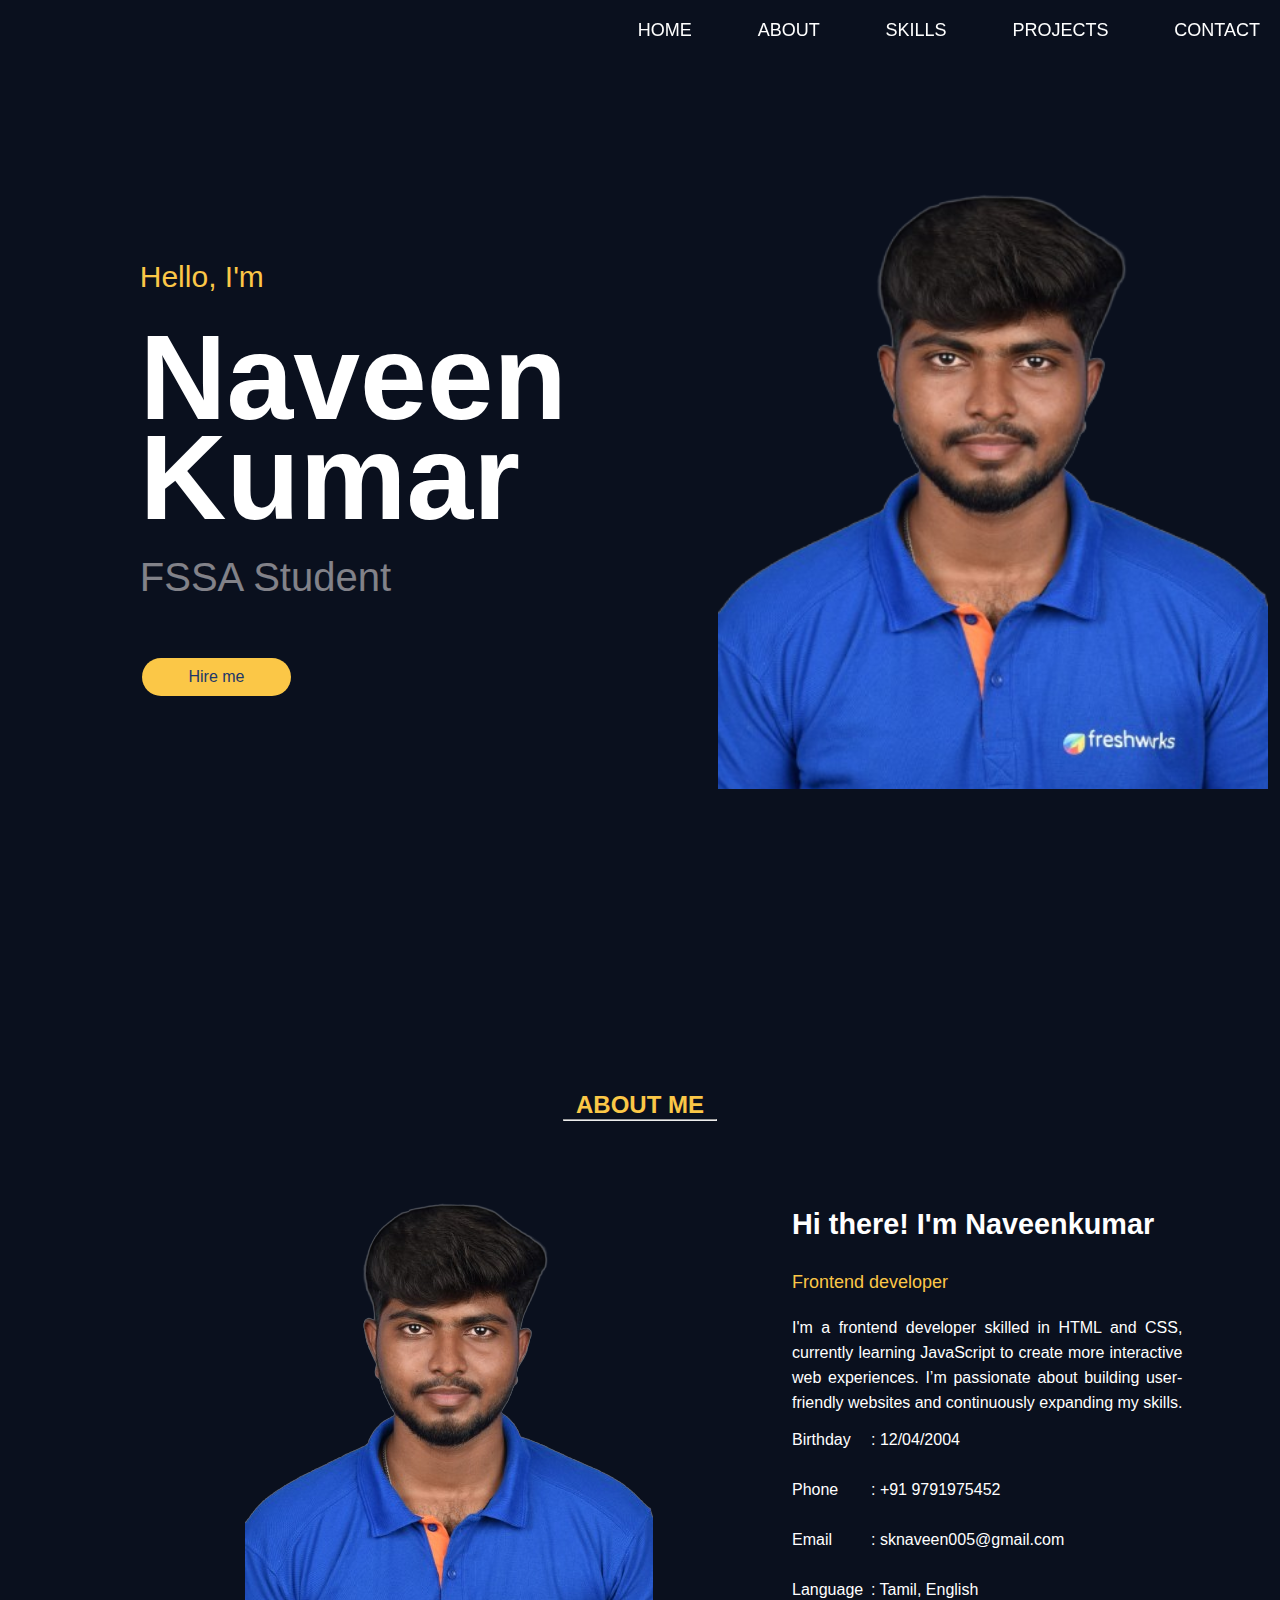
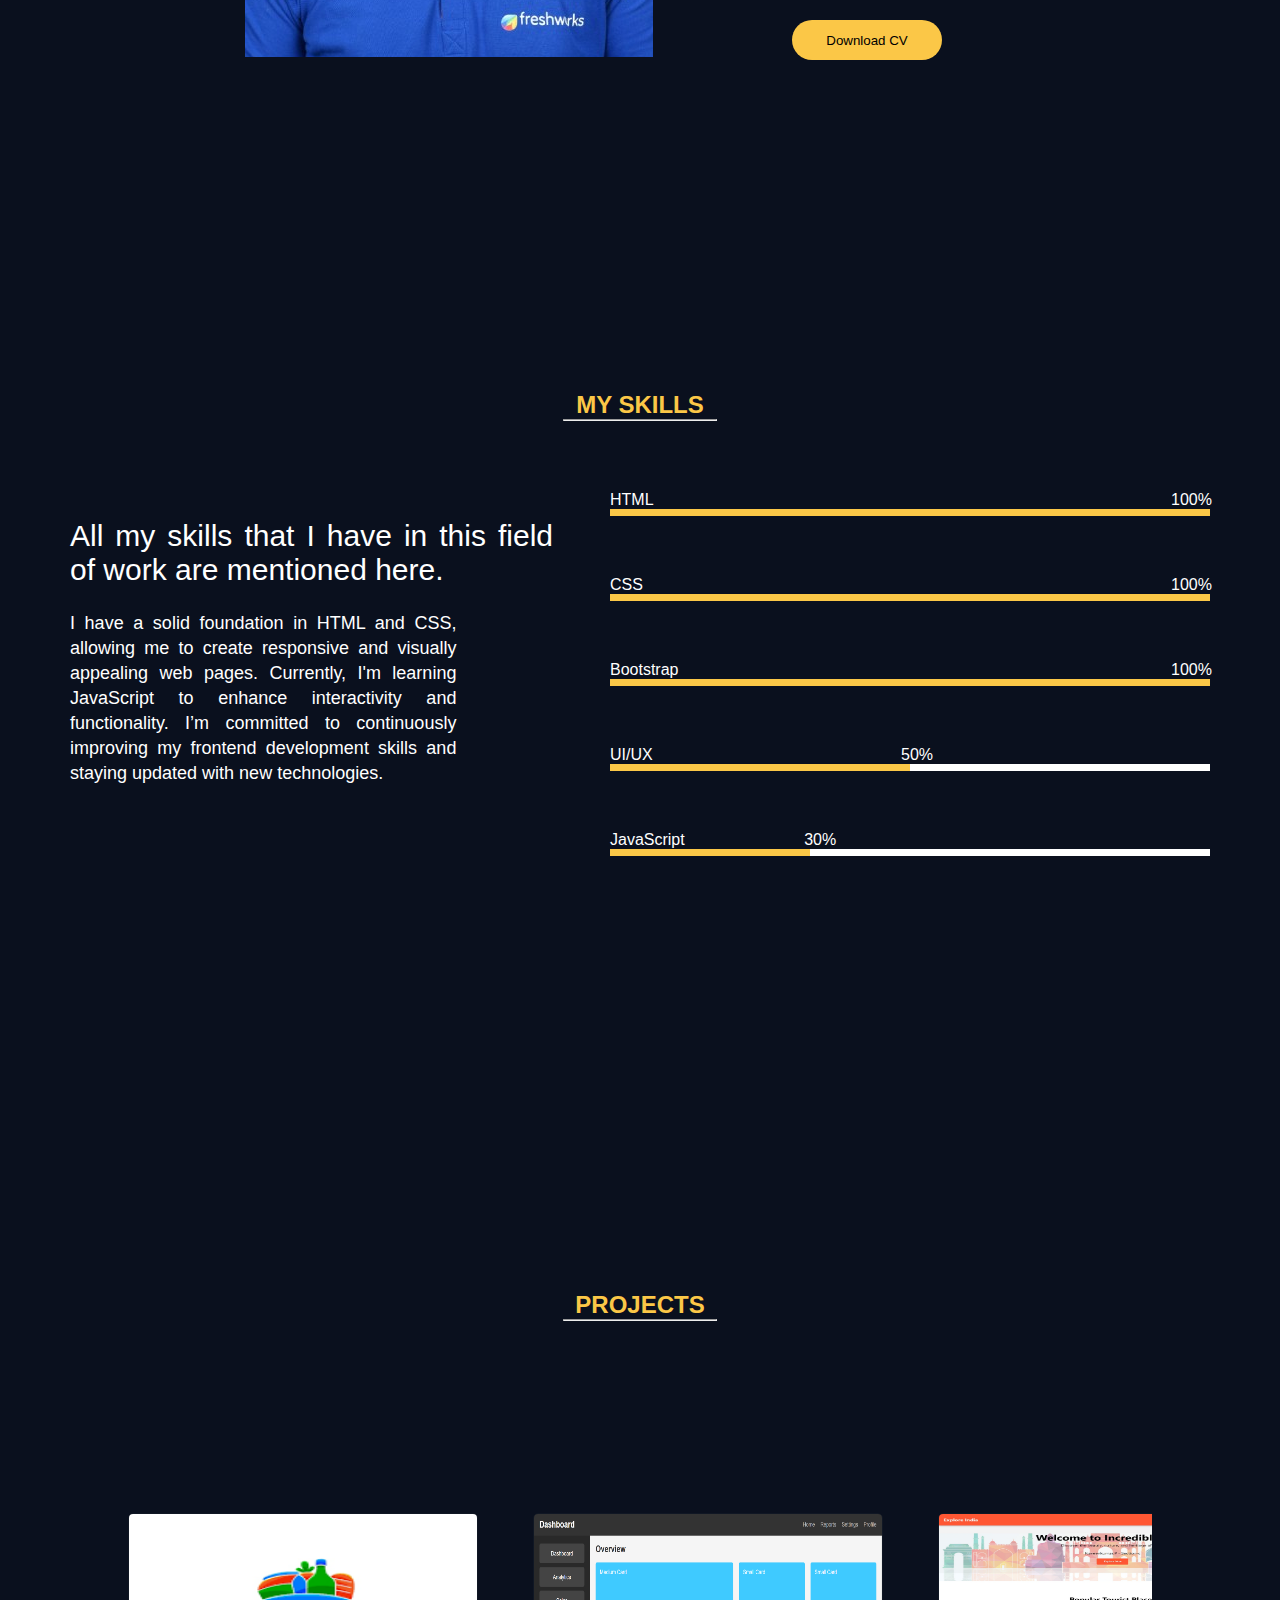
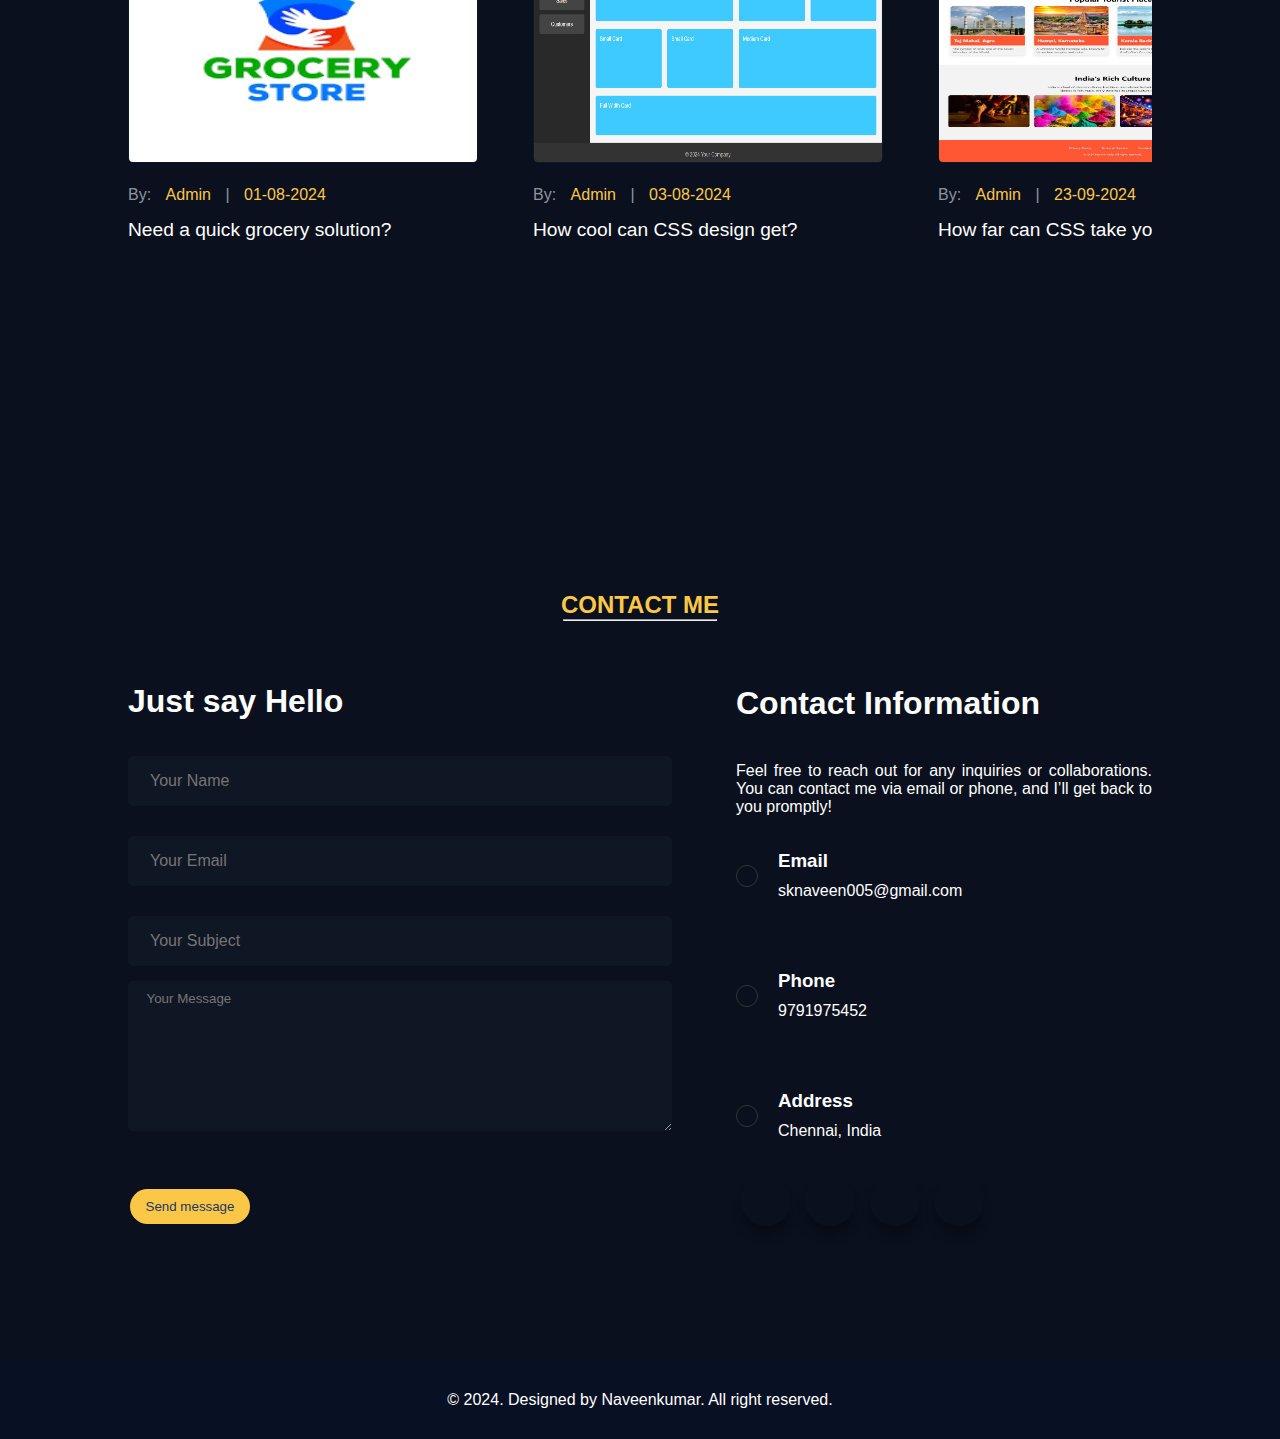
<file: index.html>
<!DOCTYPE html>
<html lang="en">
  <head>
    <meta charset="UTF-8" />
    <meta name="viewport" content="width=device-width, initial-scale=1.0" />
    <title>Portfolio</title>
    <link rel="stylesheet" href="./assets/css/style.css" />
    <link rel="icon" href="./assets/images/logo-2.jpg" />
    <link
      rel="stylesheet"
      href="https://cdnjs.cloudflare.com/ajax/libs/font-awesome/6.6.0/css/all.min.css"
      integrity="sha512-Kc323vGBEqzTmouAECnVceyQqyqdsSiqLQISBL29aUW4U/M7pSPA/gEUZQqv1cwx4OnYxTxve5UMg5GT6L4JJg=="
      crossorigin="anonymous"
      referrerpolicy="no-referrer"
    />
  </head>
  <body>
    <header>
      <div class="head">
        <div class="mask-icon"><i class="fa-solid fa-user-secret"></i></div>
        <nav>
          <ul>
            <li><a href="#sec-1" class="nav-links">HOME</a></li>
            <li><a href="#sec-2" class="nav-links">ABOUT</a></li>
            <li><a href="#sec-3" class="nav-links">SKILLS</a></li>
            <li><a href="#sec-4" class="nav-links">PROJECTS</a></li>
            <li><a href="#sec-5" class="nav-links">CONTACT</a></li>
          </ul>
        </nav>
        <div class="menu-btn">
          <i class="fa-solid fa-bars icon"></i>
        </div>
      </div>
    </header>
    <main>
      <section id="sec-1">
        <div class="content-1">
          <div class="home-intro">
            <p class="hello">Hello, I'm</p>
            <p id="myname">Naveen<br />Kumar</p>
            <p class="web-dev">FSSA Student</p>
            <a href="#sec-5"><button id="hire">Hire me</button></a>
          </div>
          <div id="photo">
            <img
              src="assets/images/Naveen.png"
              alt="Naveen image"
              height="600"
              width="550"
            />
          </div>
        </div>
      </section>
      <section id="sec-2">
        <div class="subhead-section">
          <div>
            <h2 id="subheading">ABOUT ME</h2>
            <hr id="underline" />
          </div>
          <div class="ab">
            <div>
              <img
                id="about-1"
                src="./assets/images/Naveen.png"
                alt="Naveen-image"
              />
            </div>
            <div>
              <div id="content-about">
                <div id="intro">
                  <h2>Hi there! I'm Naveenkumar</h2>
                </div>
                <div id="field">
                  <p>Frontend developer</p>
                </div>
                <div id="simple-about">
                  <p>
                    I'm a frontend developer skilled in HTML and CSS, currently
                    learning JavaScript to create more interactive web
                    experiences. I’m passionate about building user-friendly
                    websites and continuously expanding my skills.
                  </p>
                </div>
                <div id="bio-data">
                  <div>
                    <ul class="list">
                      <li>Birthday</li>
                      <li>Phone</li>
                      <li>Email</li>
                      <li>Language</li>
                    </ul>
                  </div>
                  <div>
                    <ul class="list">
                      <li>: 12/04/2004</li>
                      <li>: +91 9791975452</li>
                      <li>: sknaveen005@gmail.com</li>
                      <li>: Tamil, English</li>
                    </ul>
                  </div>
                </div>
                <div>
                  <a
                    href="./assets/resume/Naveenkumar-Resume.pdf"
                    target="_blank"
                    ><button class="cv">Download CV</button></a
                  >
                </div>
              </div>
            </div>
          </div>
        </div>
      </section>
      <section id="sec-3">
        <h2 id="subheading" class="subhead-section">MY SKILLS</h2>
        <hr id="underline" />
        <div class="skill-work">
          <div class="skill-parasec">
            <p class="skill-head">
              All my skills that I have in this field of work are mentioned
              here.
            </p>
            <p class="skill-para">
              I have a solid foundation in HTML and CSS, allowing me to create
              responsive and visually appealing web pages. Currently, I'm
              learning JavaScript to enhance interactivity and functionality.
              I’m committed to continuously improving my frontend development
              skills and staying updated with new technologies.
            </p>
          </div>
          <div class="pr">
            <div class="progress" style="width: 50%">
              <span class="cont">HTML</span>
              <span class="per">100%</span>
              <div class="back">
                <div class="line"></div>
              </div>
            </div>
            <div class="progress" style="width: 50%">
              <span class="cont">CSS</span>
              <span class="per">100%</span>
              <div class="back">
                <div class="line"></div>
              </div>
            </div>
            <div class="progress" style="width: 50%">
              <span class="cont">Bootstrap</span>
              <span class="per">100%</span>
              <div class="back">
                <div class="line"></div>
              </div>
            </div>
            <div class="progress" style="width: 50%">
              <span class="cont">UI/UX</span>
              <span class="per-ui">50%</span>
              <div class="back-ui">
                <div class="line-ui"></div>
              </div>
            </div>
            <div class="progress" style="width: 50%">
              <span class="cont">JavaScript</span>
              <span class="js-per">30%</span>
              <div class="back-js">
                <div class="line-js"></div>
              </div>
            </div>
          </div>
        </div>
      </section>
      <section id="sec-4">
        <h2 id="subheading" class="subhead-section">PROJECTS</h2>
        <hr id="underline" />
        <div class="pro">
          <div class="projects">
            <div class="project-bg">
              <img
                src="./assets/images/grocery.png"
                alt="project grocery store"
                id="project-img"
              />
              <div class="post-info">
                <div class="nk-post-date">
                  By:
                  <a
                    href="https://github.com/binary-blazee"
                    target="_blank"
                    class="admin"
                    >Admin</a
                  >
                  <span>|</span>
                  <span class="date">01-08-2024</span>
                </div>
                <div class="post-title">
                  <a
                    href="https://binary-blazee.github.io/Grocery-Store/"
                    target="_blank"
                    >Need a quick grocery solution?</a
                  >
                </div>
              </div>
            </div>
            <div class="project-bg">
              <img
                src="./assets/images/css design.png"
                alt="css practice design"
                id="project-img"
              />
              <div class="post-info">
                <div class="nk-post-date">
                  By:
                  <a
                    href="https://github.com/binary-blazee"
                    target="_blank"
                    class="admin"
                    >Admin</a
                  >
                  <span>|</span>
                  <span class="date">03-08-2024</span>
                </div>
                <div class="post-title">
                  <a
                    href="https://binary-blazee.github.io/css-practice/"
                    target="_blank"
                    >How cool can CSS design get?</a
                  >
                </div>
              </div>
            </div>
            <div class="project-bg">
              <img
                src="./assets/images/css web.jpeg"
                alt="css practice design"
                id="project-img"
              />
              <div class="post-info">
                <div class="nk-post-date">
                  By:
                  <a
                    href="https://github.com/binary-blazee"
                    target="_blank"
                    class="admin"
                    >Admin</a
                  >
                  <span>|</span>
                  <span class="date">23-09-2024</span>
                </div>
                <div class="post-title">
                  <a
                    href="https://binary-blazee.github.io/CSS-EOT/"
                    target="_blank"
                    >How far can CSS take your designs?</a
                  >
                </div>
              </div>
            </div>
            <div class="project-bg">
              <img
                src="./assets/images/eye assist.png"
                alt="css practice design"
                id="project-img"
              />
              <div class="post-info">
                <div class="nk-post-date">
                  By:
                  <a
                    href="https://github.com/binary-blazee"
                    target="_blank"
                    class="admin"
                    >Admin</a
                  >
                  <span>|</span>
                  <span class="date">30-08-2024</span>
                </div>
                <div class="post-title">
                  <a
                    href="https://www.instagram.com/eye_assist__/"
                    target="_blank"
                    >Check to learn more about this project.</a
                  >
                </div>
              </div>
            </div>
          </div>
        </div>
      </section>
      <section id="sec-5">
        <div>
          <h2 class="subhead-section" id="subheading">CONTACT ME</h2>
          <hr id="underline" />
          <div id="equal">
            <div id="message">
              <h3 id="con-hello">Just say Hello</h3>
              <form action="https://api.web3forms.com/submit" method="post">
                <input
                  type="hidden"
                  name="access_key"
                  value="e8440604-ca1f-45eb-8872-970671a23e2a"
                />
                <input
                  type="text"
                  placeholder="     Your Name"
                  required
                  name="name"
                  id="infor"
                />
                <input
                  type="text"
                  name="email"
                  placeholder="     Your Email"
                  required
                  id="infor"
                  pattern="[a-z0-9]+@[a-z.]+[a-z]{2,4}"
                />
                <input
                  type="text"
                  placeholder="     Your Subject"
                  required
                  name="subject"
                  id="infor"
                />
                <textarea
                  name="message"
                  id="txt"
                  placeholder="     Your Message"
                  required
                ></textarea>
                <button type="submit" class="send-msg">Send message</button>
              </form>
            </div>
            <div class="con-info">
              <h2>Contact Information</h2>
              <p>
                Feel free to reach out for any inquiries or collaborations. You
                can contact me via email or phone, and I’ll get back to you
                promptly!
              </p>
              <div class="con-icon">
                <div class="ita">
                  <i class="fa-regular fa-envelope" id="fnt-sze"></i>
                  <div class="mail">
                    <h3>Email</h3>
                    <p>sknaveen005@gmail.com</p>
                  </div>
                </div>
              </div>
              <div class="con-icon">
                <div class="ita">
                  <i class="fa-solid fa-phone" id="fnt-sze"></i>
                  <div class="mail">
                    <h3>Phone</h3>
                    <p>9791975452</p>
                  </div>
                </div>
              </div>
              <div class="con-icon">
                <div class="ita">
                  <i class="fa-solid fa-location-dot" id="fnt-sze"></i>
                  <div class="mail">
                    <h3>Address</h3>
                    <p>Chennai, India</p>
                  </div>
                </div>
              </div>
              <div class="social-icons">
                <a
                  class="social-icon"
                  href="https://www.linkedin.com/in/naveenkumar-p-677752199"
                  target="_blank"
                >
                  <div class="icon">
                    <i class="fa-brands fa-linkedin-in"></i>
                  </div>
                  <span>LinkedIn</span>
                </a>
                <a
                  class="social-icon"
                  href="https://github.com/binary-blazee"
                  target="_blank"
                >
                  <div class="icon"><i class="fa-brands fa-github"></i></div>
                  <span>Github</span>
                </a>
                <a
                  class="social-icon"
                  href="https://codepen.io/Naveenkumar-Palanisamy"
                  target="_blank"
                >
                  <div class="icon"><i class="fa-brands fa-codepen"></i></div>
                  <span>Code Pen</span>
                </a>
                <a
                  class="social-icon"
                  href="https://www.hackerrank.com/profile/sknaveen005"
                  target="_blank"
                >
                  <div class="icon">
                    <i class="fa-brands fa-hackerrank"></i>
                  </div>
                  <span>Hacker Rank</span>
                </a>
              </div>
            </div>
          </div>
        </div>
      </section>
    </main>
    <footer>
      <p>&copy; 2024. Designed by Naveenkumar. All right reserved.</p>
    </footer>
    <script>
      const menu = document.querySelector(".menu-btn");
      const menuList = document.querySelector("nav");
      menu.addEventListener("click", () => {
        menuList.classList.toggle("nav-show");
      });
    </script>
  </body>
</html>
</file>
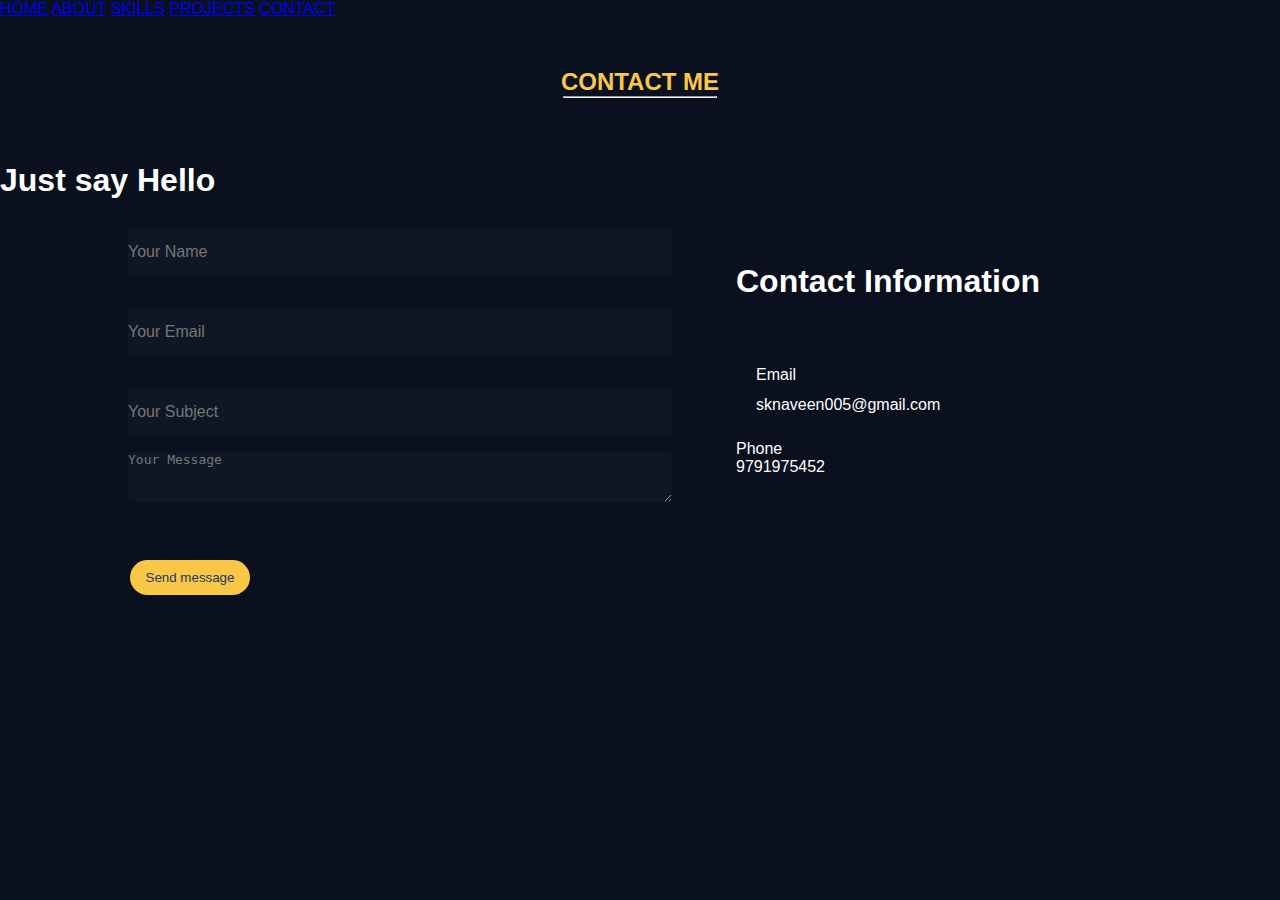
<file: pages/contact.html>
<!DOCTYPE html>
<html lang="en">

<head>
  <meta charset="UTF-8" />
  <meta name="viewport" content="width=device-width, initial-scale=1.0" />
  <title>Contact</title>
  <link rel="stylesheet" href="../assets/css/style.css">
  <link
      rel="stylesheet"
      href="https://cdnjs.cloudflare.com/ajax/libs/font-awesome/6.6.0/css/all.min.css"
      integrity="sha512-Kc323vGBEqzTmouAECnVceyQqyqdsSiqLQISBL29aUW4U/M7pSPA/gEUZQqv1cwx4OnYxTxve5UMg5GT6L4JJg=="
      crossorigin="anonymous"
      referrerpolicy="no-referrer"
    />
</head>

<body>
  <div>
    <nav class="navbar">
      <a href="/index.html" class="Navbright">HOME</a>
      <a href="about.html" class="Navbright">ABOUT</a>
      <a href="skills.html" class="Navbright">SKILLS</a>
      <a href="projects.html" class="Navbright">PROJECTS</a>
      <a href="contact.html" class="Navbright">CONTACT</a>
    </nav>
  </div>

  <div>
    <h2 class="subhead-section" id="subheading">CONTACT ME</h2>
    <hr id="underline">
  <main></div>
  <h3 id="con-hello">Just say Hello</h3>
  <div id="equal">
    <div id="message">
      <form action="/submit-form" method="post">
        <div id="">

          <div><input type="text" placeholder="Your Name" required name="name" id="infor" /></div>
          <div>
            <input type="text" name="email" placeholder="Your Email" required id="infor" />
          </div>

          <div><input type="text" placeholder="Your Subject" required name="subject" id="infor" /></div>
          <div>
            <textarea name="message" id="infor" placeholder="Your Message" required name="message" ></textarea>
          </div>

          <div><button type="submit" class="send-msg">Send message</button></div>
        </div>

    </div>
    </form>
    <div class="con-info">
      <h2>Contact Information</h2>
      <div class="mail"><p id="nk-em">Email</p>
      <a>sknaveen005@gmail.com</a></div>
      <div class="phone"><p id="nk-ph">Phone</p>
      <p>9791975452</p></div>
    </div>
  </div></main>
<footer>

</footer>
</body>

</html>
</file>
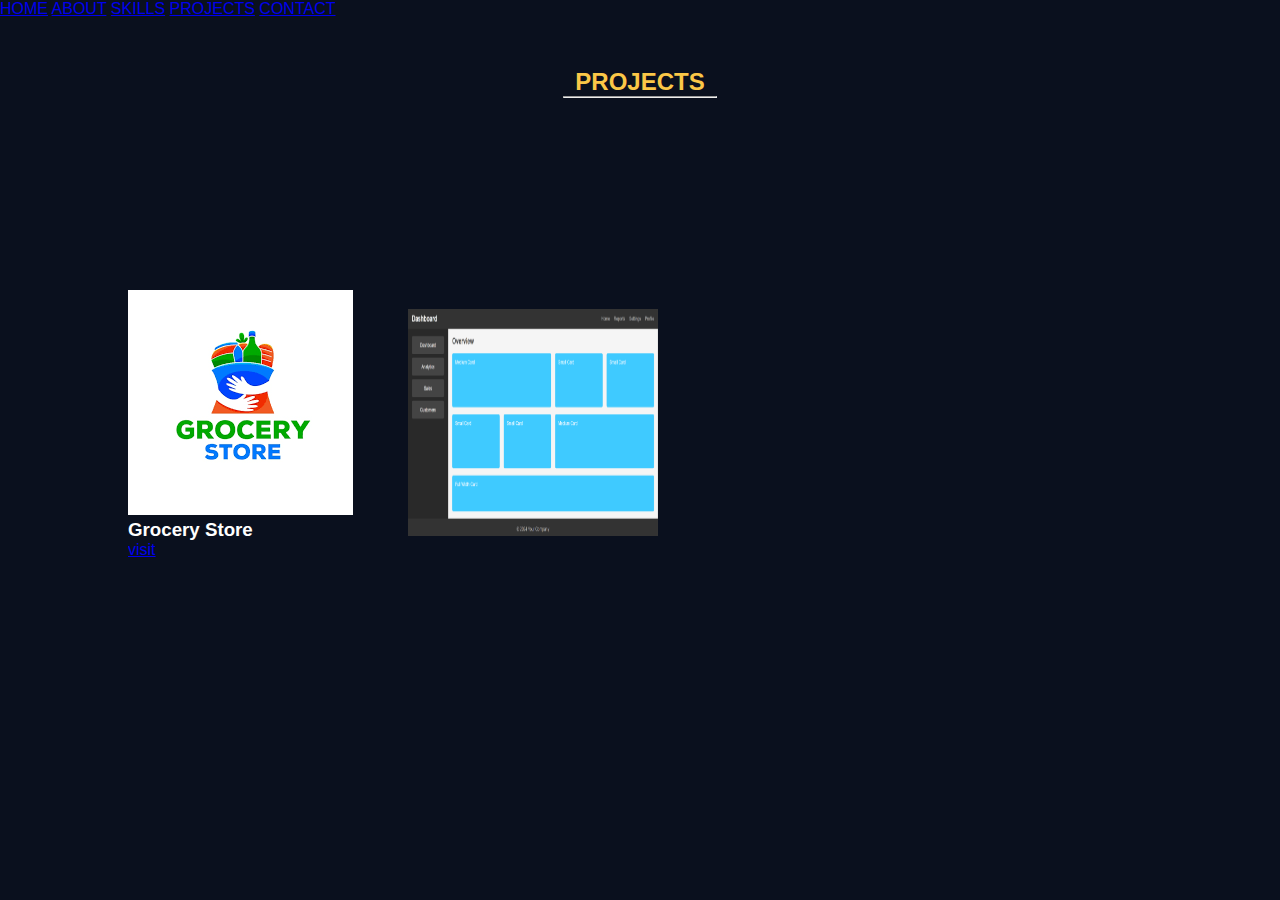
<file: pages/projects.html>
<!DOCTYPE html>
<html lang="en">
  <head>
    <meta charset="UTF-8" />
    <meta name="viewport" content="width=device-width, initial-scale=1.0" />
    <title>projects</title>
    <link rel="stylesheet" href="/assets/css/style.css" />
  </head>
  <body>
    <div>
      <nav class="navbar">
        <a href="/index.html" class="Navbright">HOME</a>
        <a href="about.html" class="Navbright">ABOUT</a>
        <a href="skills.html" class="Navbright">SKILLS</a>
        <a href="projects.html" class="Navbright">PROJECTS</a>
        <a href="contact.html" class="Navbright">CONTACT</a>
      </nav>
    </div>
    <h2 id="subheading" class="subhead-section">PROJECTS</h2>
    <hr id="underline" />
    <div>
      <div class="projects">
        <div class="project-bg">
          <img src="/assets/images/grocery.png" alt="project grocery store" />
          <h3>Grocery Store</h3>
          <a
            href="https://binary-blazee.github.io/Grocery-Store/"
            target="_blank"
            >visit</a
          >
        </div>
        <div class="project-bg">
          <img
            src="/assets/images/design-2.png"
            alt="css practice design"
            width="250px"
            height="227px"
          />
        </div>
      </div>
    </div>
  </body>
</html>
</file>
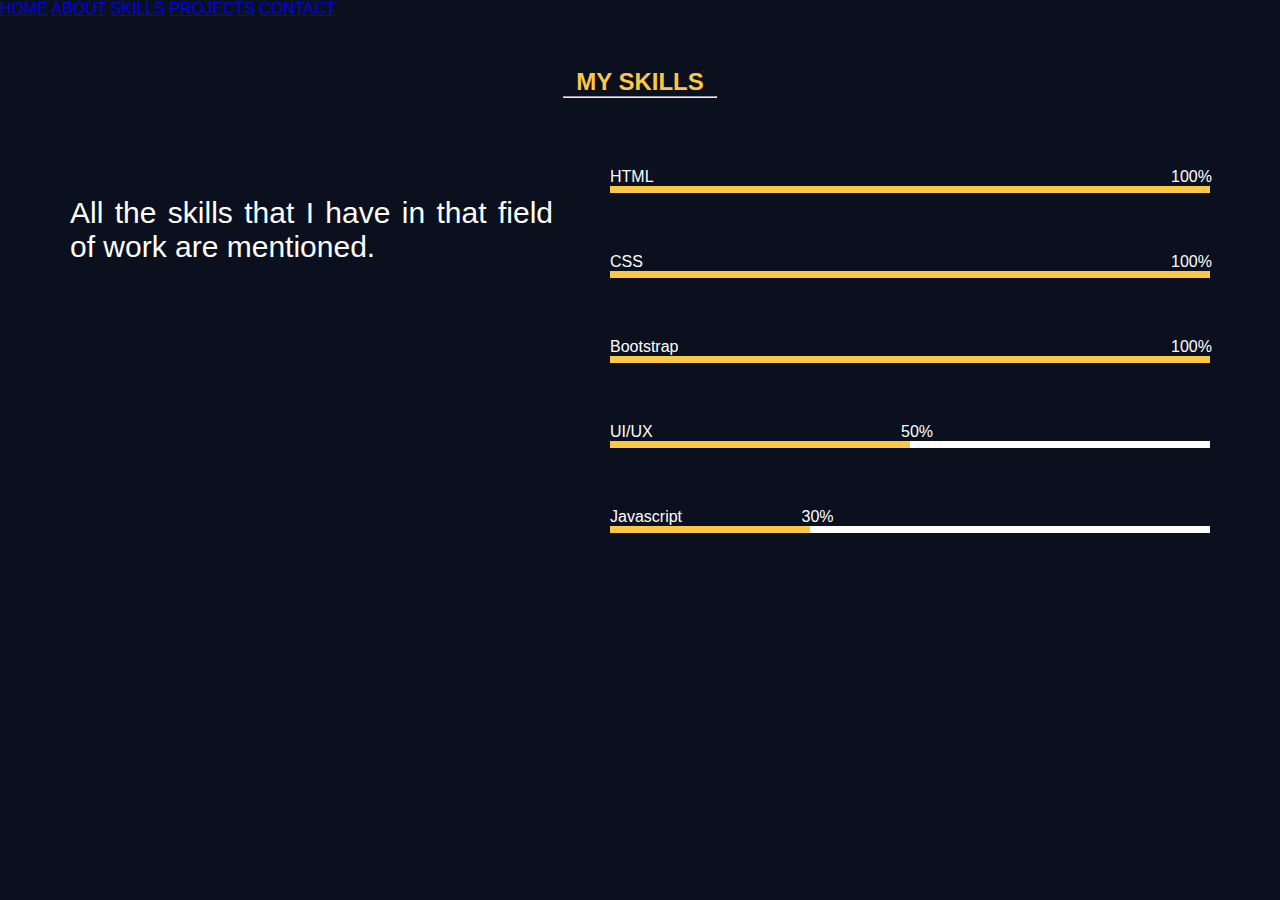
<file: pages/skills.html>
<!DOCTYPE html>
<html lang="en">
  <head>
    <meta charset="UTF-8" />
    <meta name="viewport" content="width=device-width, initial-scale=1.0" />
    <title>Skills</title>
    <link rel="stylesheet" href="/assets/css/style.css" />
  </head>
  <body>
    <div>
      <nav class="navbar">
        <a href="/index.html" class="Navbright">HOME</a>
        <a href="about.html" class="Navbright">ABOUT</a>
        <a href="skills.html" class="Navbright">SKILLS</a>
        <a href="projects.html" class="Navbright">PROJECTS</a>
        <a href="contact.html" class="Navbright">CONTACT</a>
      </nav>
    </div>
    <h2 id="subheading" class="subhead-section">MY SKILLS</h2>
    <hr id="underline" />
    <div class="skill-work">
      <div>
        <p class="skill-head">
          All the skills that I have in that field of work are mentioned.
        </p>
        <p></p>
      </div>
      <div>
        <div class="progress" style="width: 50%">
          <span class="cont">HTML</span>
          <span class="per">100%</span>
          <div class="back">
            <div class="line"></div>
          </div>
        </div>
        <div class="progress" style="width: 50%">
          <span class="cont">CSS</span>
          <span class="per">100%</span>
          <div class="back">
            <div class="line"></div>
          </div></div>
          <div class="progress" style="width: 50%">
            <span class="cont">Bootstrap</span>
            <span class="per">100%</span>
            <div class="back">
              <div class="line"></div>
            </div>
        </div>
        <div class="progress" style="width: 50%">
          <span class="cont">UI/UX</span>
          <span class="per-ui">50%</span>
          <div class="back-ui">
            <div class="line-ui"></div>
          </div>
      </div>
      <div class="progress" style="width: 50%">
        <span class="cont">Javascript</span>
        <span class="js-per">30%</span>
        <div class="back-js">
          <div class="line-js"></div>
        </div>
    </div>
    </div>
  </body>
</html>
</file>
<file: assets/css/style.css>
* {
  padding: 0;
  margin: 0;
  box-sizing: border-box;
}
body {
  background-color: rgb(10, 16, 30);
  color: white;
  font-family: Arial, Helvetica, sans-serif;
}

/* header and navbar section*/
header {
  position: sticky;
  top: 0;
  z-index: 1000;
  background-color: rgba(10, 16, 30, 0.6);
}
.head {
  display: flex;
  justify-content: space-between;
}
.mask-icon {
  padding: 10px 30px;
  font-size: xx-large;
  &:hover {
    color: red;
  }
}

nav ul {
  display: flex;
  list-style-type: none;
  justify-content: end;
  gap: 10%;
  margin-right: 20px;

  padding: 20px 0;
  font-size: large;
}
.menu-btn {
  display: none;
}

.menu-btn i {
  font-size: 30px;
}
.nav-links {
  text-decoration: none;
  color: white;
  margin-left: 20px;
  transition: all 0.3s ease-in-out;

  &:hover {
    color: #fbc747;
  }
}

@media (max-width: 990px) {
  nav {
    display: none;
    text-align: left;
    position: absolute;
    top: 40px;
    transition: all 0.5s;
    line-height: 30px;
    width: 100%;
    margin: 0;
  }
  nav ul {
    flex-direction: column;
    background-color: #0a101e;
    margin: 0;
    width: 100%;
  }
  .nav-show {
    display: flex;
  }
  .menu-btn {
    display: block;
    position: absolute;
    right: 10px;
    top: 10px;
  }
}
/* Section 1 */

#sec-1 {
  height: 100vh;
  padding-top: 5%;
}
.content-1 {
  display: flex;
  flex-wrap: wrap;
  justify-content: space-around;
  overflow: hidden;
  margin-top: 5%;
  margin-bottom: 100px;
}

.home-intro {
  line-height: 100px;
  padding: 3% 0 5% 10%;
}
.hello {
  font-size: 30px;
  color: #fbc747;
}

#myname {
  font-size: 120px;
  font-weight: bolder;
}
.web-dev {
  color: rgba(251, 244, 244, 0.5);
  font-size: 40px;
}
#hire {
  color: #213769;
  background-color: #fbc747;
  border-radius: 20px;
  padding: 10px;
  margin: 4px 2px;
  display: inline-block;
  cursor: pointer;
  width: 35%;
  border: none;
  font-size: medium;
}
#hire:hover {
  box-shadow: 2px 4px 8px #fbc747;
  transform: scaley(0.9);
}
#hire:active {
  scale: 0.9;
}
#photo {
  margin-left: 10%;
  margin-top: 0;
}
@media (max-width: 1220px) {
  .home-intro {
    padding-left: 0;
  }
  #photo {
    margin: 0;
  }
}
@media (max-width: 990px) {
  #photo {
    margin-left: 100px;
    width: 0px;
    height: 0px;
    overflow: hidden;
  }
}
@media (max-width: 580px) {
  .home-intro {
    padding: 0;
  }
  #myname {
    font-size: 100px;
  }
  .web-dev {
    font-size: 30px;
  }
  #sec-1 {
    height: 50vh;
    margin-bottom: 30%;
  }
}
/* Section-2 About section */

#sec-2 {
  height: 100vh;
  padding: 80px 0;
}

.subhead-section {
  display: grid;
  grid-template-columns: repeat(auto-fill, minmax(2fr, 1fr));
  padding-top: 50px;
  margin: 0 auto;
}
#subheading {
  color: #fbc747;
  text-align: center;
}

#underline {
  margin-left: 44%;
  margin-right: 44%;
}
.ab {
  width: 100vw;
  display: flex;
  flex-wrap: nowrap;
  justify-content: center;
  gap: 30%;
}
#about-1 {
  margin: 19% 60%;
}

#content-about {
  width: 100%;
  margin-top: 0;
  padding-right: 20%;
  line-height: 50px;
}
#intro {
  padding-top: 20%;
  font-size: larger;
}
#field {
  padding-top: 2%;
  color: #fbc747;
  font-size: large;
}
#simple-about {
  padding-top: 2%;
  width: 100%;
  text-align: justify;
  line-height: 25px;
}
.list {
  list-style-type: none;
}
#bio-data {
  line-height: 50px;
  display: flex;
  gap: 2%;
}
.cv {
  transition: 0.5s;
  border-radius: 50px;
  border: none;
  background-color: #fbc747;
  cursor: pointer;
  height: 40px;
  width: 150px;
}
.cv:hover {
  box-shadow: 2px 4px 8px #fbc747;
  transform: scaley(0.9);
}
.cv:active {
  scale: 0.9;
}
@media (max-width: 1200px) {
  #about-1 {
    margin: 19% 20%;
  }
  #content-about {
    line-height: 50px;
  }
  .ab {
    gap: 10%;
  }
}
@media (max-width: 990px) {
  #sec-2 {
    height: fit-content;
  }
  #about-1 {
    padding-top: 10%;
    margin: 0 0;
    height: 100%;
    width: 100%;
  }
  .ab {
    flex-wrap: wrap;
  }

  #intro {
    padding: 0;
  }
  #content-about {
    padding: 0 20% 0 27%;
  }
}
@media (max-width: 580px) {
  #content-about {
    padding: 0 5%;
  }
  #about-1 {
    padding-top: 10%;
    margin: 0 0;
    height: 90%;
    width: 80%;
    padding-left: 20%;
  }
}

/*Sec-3 Skills section */

#sec-3 {
  height: 100vh;
  padding: 80px 0;
}

.skill-work {
  display: flex;
  justify-content: center;
  padding-top: 50px;
  margin: 0 70px;
  gap: 5%;
}
.skill-head {
  font-size: 30px;
  padding-top: 10%;
  text-align: justify;
}
.skill-para {
  line-height: 25px;
  text-align: justify;
  padding-right: 20%;
  padding-top: 5%;
  font-size: large;
}
.progress {
  position: relative;
  width: 100%;
  padding-top: 20px;
  margin-bottom: 40px;
}
.per {
  position: absolute;
  left: 187%;
}
.back {
  width: 100%;
  height: 7px;
  background-color: white;
}

.line {
  height: 7px;
  background-color: #fbc747;
  width: 600px;
}
.per-ui {
  position: absolute;
  left: 97%;
}
.back-ui {
  height: 7px;
  width: 600px;
  background-color: white;
}

.line-ui {
  height: 7px;
  background-color: #fbc747;
  width: 300px;
}
.js-per {
  margin-left: 115px;
}
.back-js {
  height: 7px;
  width: 600px;
  background-color: white;
}
.line-js {
  height: 7px;
  background-color: #fbc747;

  width: 200px;
}
@media (max-width: 990px) {
  #sec-3 {
    margin-top: 35%;
  }
  .skill-work {
    flex-wrap: wrap;
  }
  .skill-parasec {
    text-align: center;
  }
  .skill-para {
    padding: 5% 5% 0 5%;
  }
}
@media (max-width: 580px) {
  #sec-3 {
    margin-bottom: 40%;
  }
  .skill-work {
    margin: 0;
  }
  .pr {
    width: 100%;
    padding: 0 5%;
  }
  .back {
    width: 100%;
  }
  .line {
    width: 200%;
  }
  .back-ui {
    width: 200%;
  }
  .line-ui {
    width: 50%;
  }
  .back-js {
    width: 200%;
  }
  .line-js {
    width: 30%;
  }
  .js-per {
    margin-left: 20%;
  }
}

/* Sec-3 Project section */
#sec-4 {
  height: 100vh;
  padding: 80px 0;
}

.projects {
  width: 80%;
  margin: 0 auto;
  overflow-x: scroll;
  scrollbar-color: #0a101e #0a101e;
  display: flex;

  gap: 55px;
  align-items: center;
  margin-top: 15%;
}
.projects:hover {
  scale: 1;
  transition-property: all;
  transition-duration: 0.4s;
  transition-timing-function: ease-in-out;
  transition-delay: 0s;
}
#project-img {
  border: 1px solid #101724;
  border-radius: 5px;
  height: 250px;
  width: 350px;
}
#project-img:hover {
  scale: 1.1;
  transition: 0.5s;
  overflow: hidden;
}
#project-abt {
  margin-left: 80px;
  color: #fff;
}
#project-link {
  margin-left: 130px;
}
.admin {
  text-decoration: none;
  color: #fbc747;
  padding: 0 10px;
}
.date {
  padding: 0 10px;
  color: #fbc747;
}
.nk-post-date {
  color: rgba(232, 237, 247, 0.6);
}
.post-info {
  padding: 10px 0;
}
.post-title a {
  color: white;
  text-decoration: none;
  font-size: larger;
  &:hover {
    color: #fbc747;
  }
}
.post-info {
  line-height: 35px;
}
@media (max-width: 580px) {
  #sec-4 {
    height: 0vh;
    margin-bottom: 150%;
  }
  .projects {
    width: 100%;
    padding: 0 10%;
  }
  #projects-img {
    height: 200px;
    width: 300px;
  }
}
@media (max-width: 320px) {
  #sec-4 {
    margin-top: 200%;
  }
}

/* Sec-5 Contact section */
#sec-5 {
  height: 100vh;
  padding: 80px 0;
}
#con-hello {
  margin-top: 5%;

  font-size: xx-large;
}

#equal {
  display: flex;
  flex-wrap: wrap;
  gap: 5%;
  justify-content: center;
}
#message {
  width: 100%;
  margin-left: 10%;
  margin-top: 1%;
  line-height: 80px;
  flex: 1 1 300px;
}

#infor {
  background-color: #101724;
  color: aliceblue;
  width: 100%;
  height: 50px;
  border-radius: 5px;
  border: none;
  font-size: medium;
}
#txt {
  height: 150px;
  width: 100%;
  color: aliceblue;
  background-color: #101724;
  border-radius: 5px;
  border: none;
  font-family: Arial, Helvetica, sans-serif;
  padding-top: 10px;
}

.send-msg {
  color: #213769;
  background-color: #fbc747;
  border-radius: 20px;
  padding: 10px;
  margin: 4px 2px;
  display: inline-block;
  cursor: pointer;
  width: 120px;
  border: none;
  &:hover {
    box-shadow: 2px 4px 8px #fbc747;
    transform: scaley(0.9);
  }
  &:active {
    scale: 0.9;
  }
}
.con-info h2 {
  font-size: xx-large;
  padding-bottom: 40px;
}
.con-info {
  flex: 1 1 300px;
  padding-right: 10%;
  margin-top: 5%;
}
.con-info p {
  text-align: justify;
}
.con-icon {
  display: flex;
  gap: 10%;
  padding: 10px 0;
}
.ita {
  display: flex;
  align-items: center;
}
.mail {
  margin: 20px 0px 20px 20px;
  line-height: 30px;
}
#fnt-sze {
  border: 1px solid #333333;
  padding: 10px;
  border-radius: 50%;
  font-size: x-large;
}
#fnt-sze:hover {
  border: 1px solid #fbc747;
  transition: 0.5s;
}

.social-icons .social-icon {
  display: inline-block;
  height: 50px;
  width: 50px;
  margin: 0 5px;
  overflow: hidden;
  border-radius: 50px;
  cursor: pointer;
  box-shadow: 0px 10px 10px rgba(0, 0, 0, 0.295);
  transition: all 0.3s ease-out;
  text-decoration: none;
  color: #fff;
}

.social-icons .social-icon:hover {
  width: 180px;
  border: 1px solid #fbc747;
}

.social-icons .social-icon .icon {
  display: inline-block;
  height: 50px;
  width: 50px;
  padding: 0;
  text-align: center;
  border-radius: 50px;
  box-sizing: border-box;
  transition: all 0.3s ease-out;
}

.social-icons .social-icon .icon i {
  font-size: 25px;
  color: rgb(255, 255, 255);
  line-height: 50px;
  transition: all 0.3s ease-out;
}

.social-icons .social-icon span {
  font-size: 20px;
  color: #fff;
  font-weight: 500;
  line-height: 50px;
  transition: all 0.3s ease-out;
}

@media (max-width: 750px) {
  #sec-5 {
    margin-top: 100%;
  }
  #message {
    padding: 0 5%;
    margin: 0;
  }
  .con-info {
    padding: 0 5%;
  }
}
@media (max-width: 580px) {
  #sec-5 {
    height: fit-content;
    padding: 0;
  }
}

/* Footer section */

footer {
  background-color: #081023;
}
footer p {
  text-align: center;
  padding: 30px;
}
</file>
